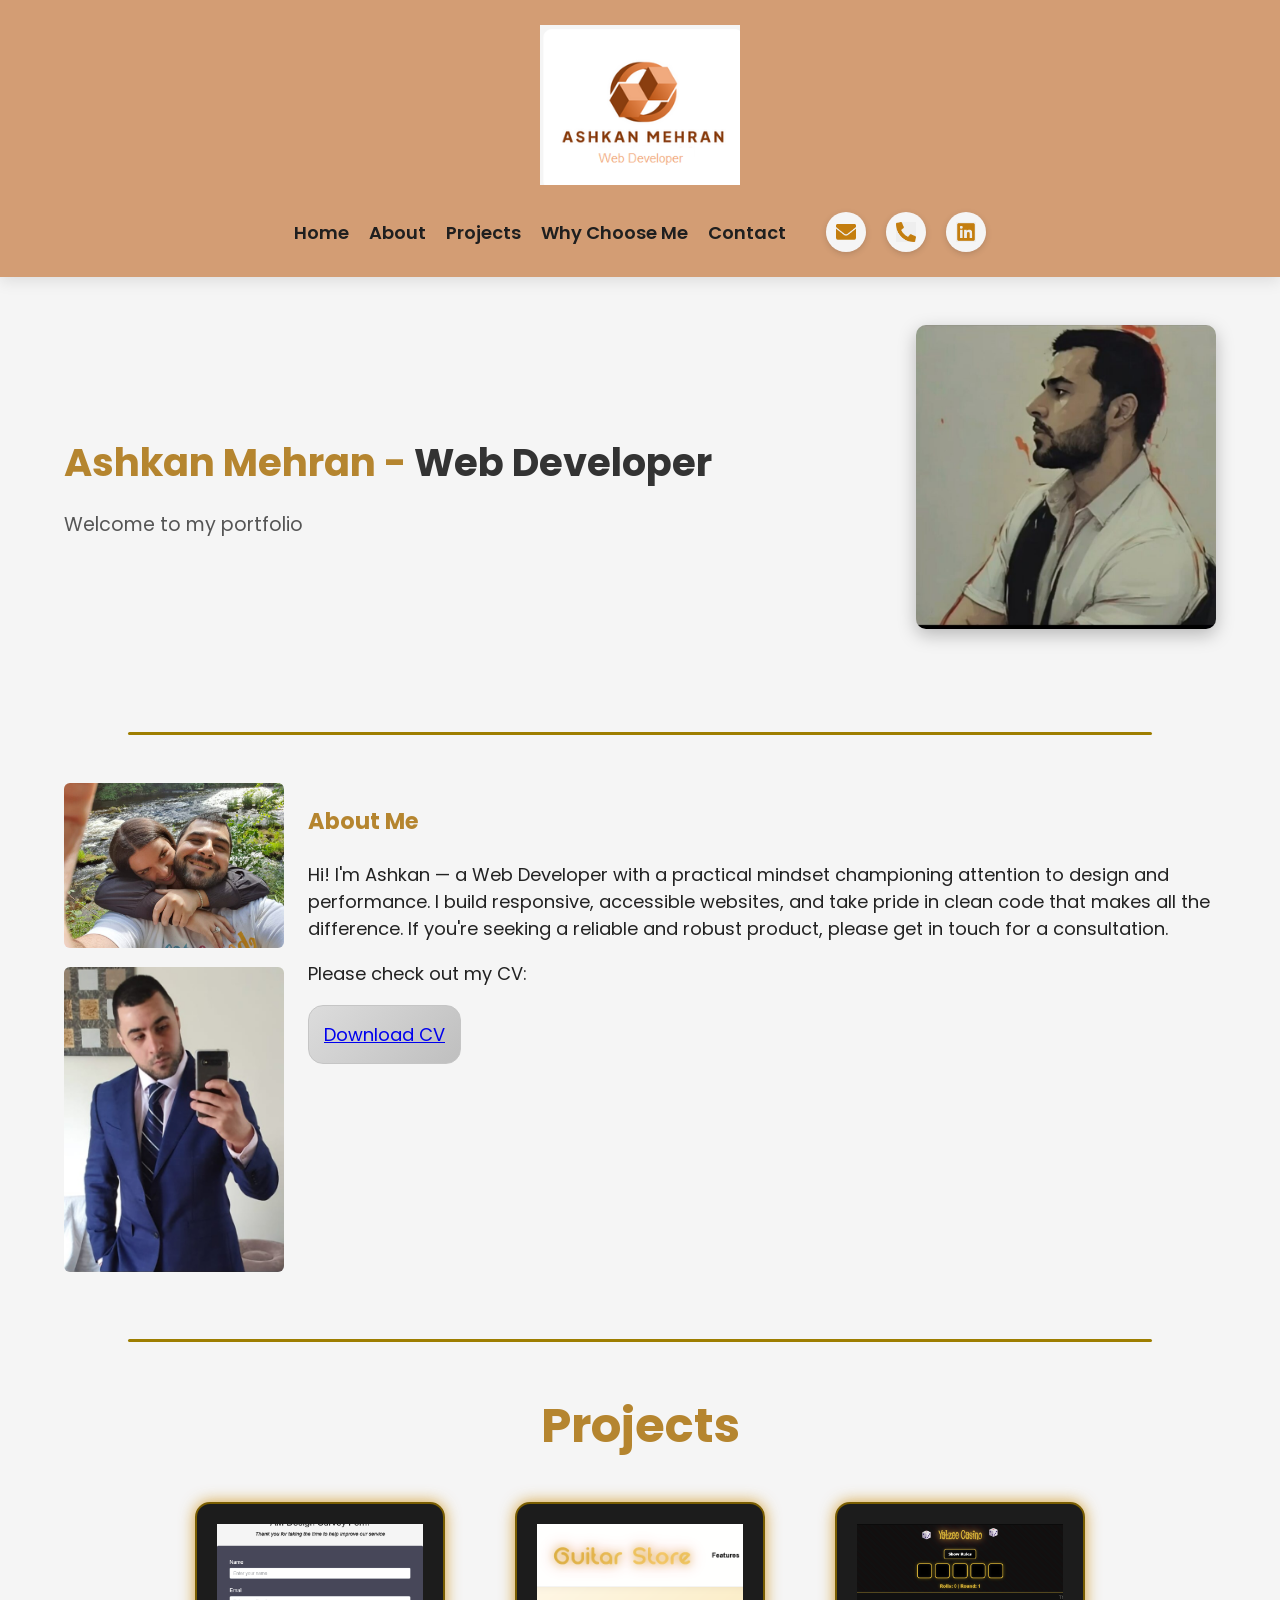
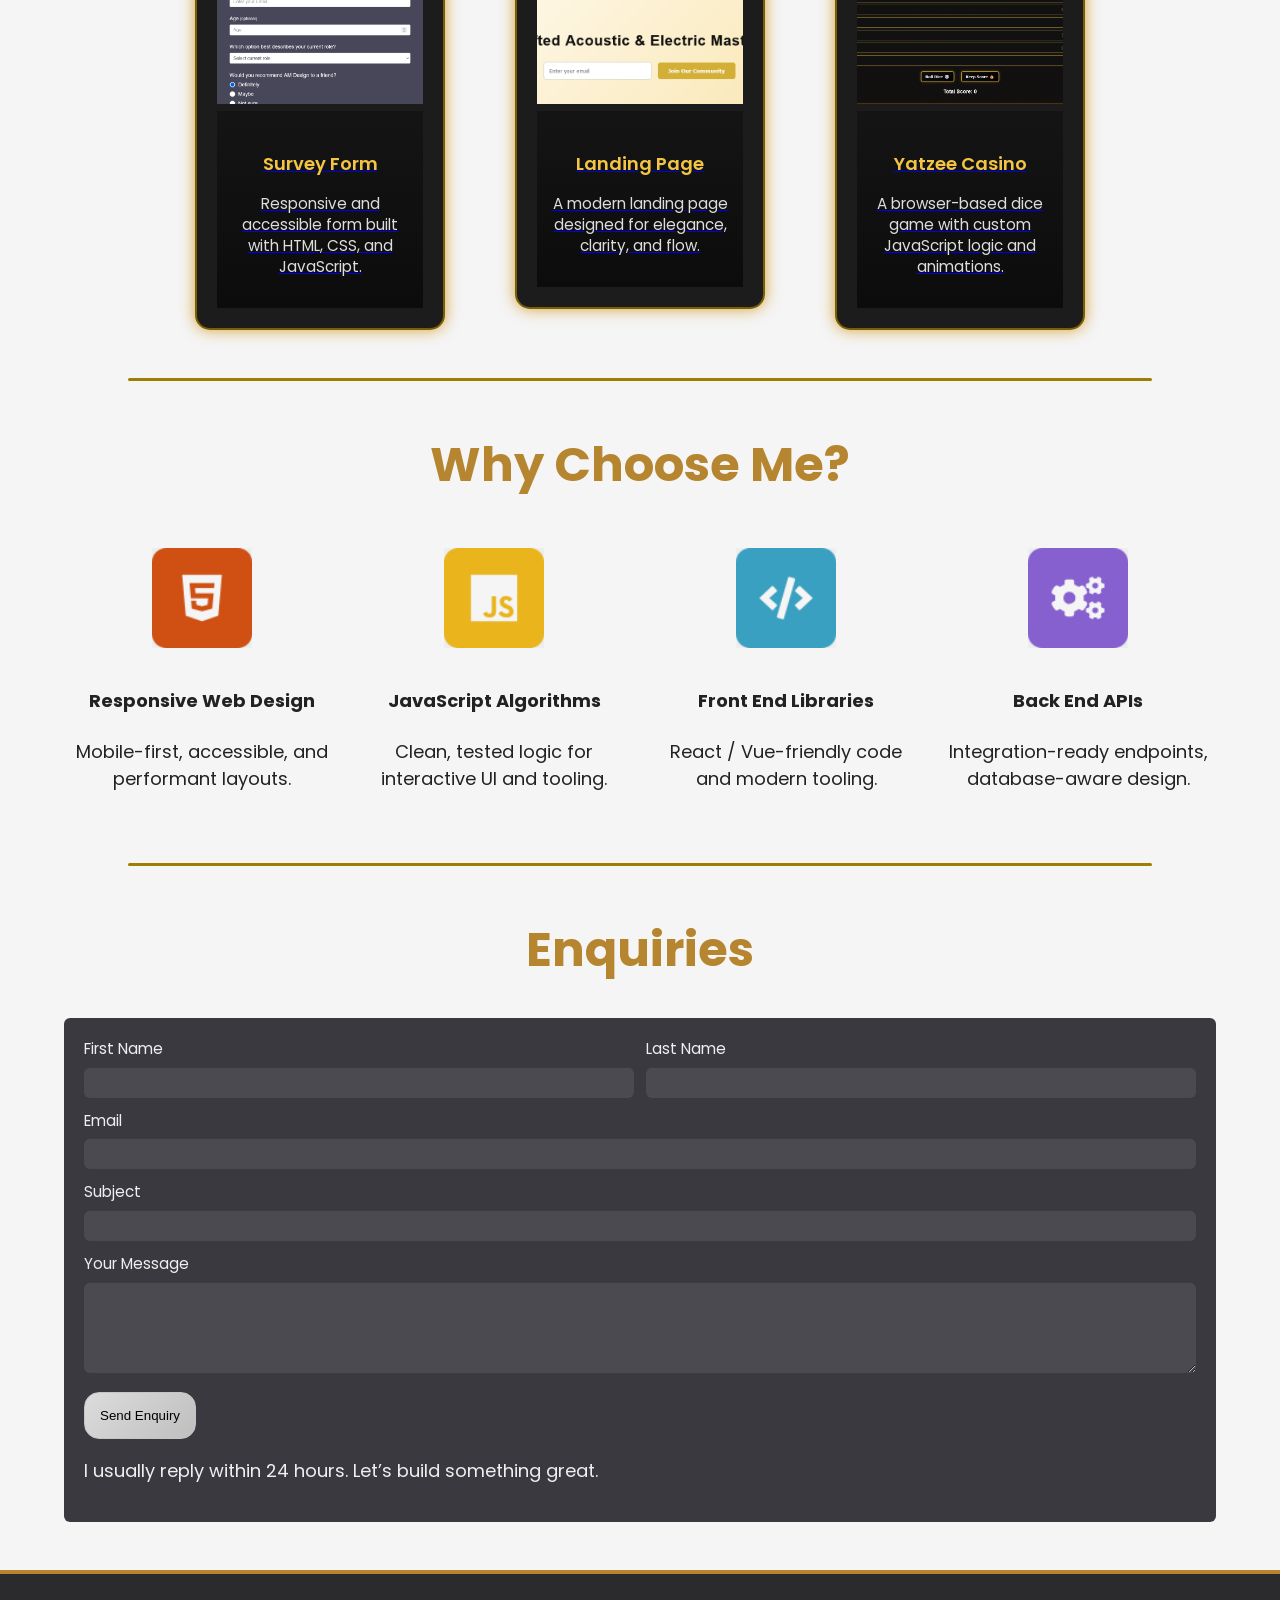
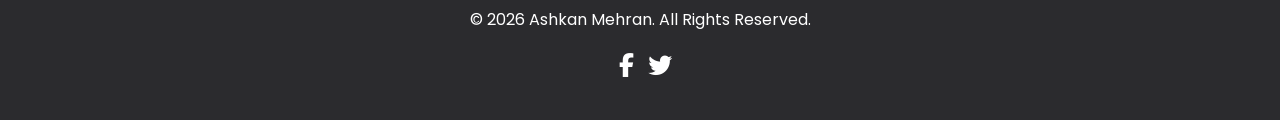
<file: index.html>
<!DOCTYPE html>
<html lang="en">
<head>
  <meta charset="UTF-8">
  <meta name="viewport" content="width=device-width, initial-scale=1.0">
  <title>Ashkan Mehran — Portfolio</title>

  <!-- Google Font -->
  <link href="https://fonts.googleapis.com/css2?family=Poppins:wght@300;400;600;700&display=swap" rel="stylesheet">

  <!-- Main CSS -->
  <link rel="stylesheet" href="CSS/portfolio.css">

  <!-- Theme color for mobile -->
  <meta name="theme-color" content="#b5852f">

  <!-- Font Awesome -->
  <link rel="stylesheet" href="https://cdnjs.cloudflare.com/ajax/libs/font-awesome/6.4.0/css/all.min.css" crossorigin="anonymous" referrerpolicy="no-referrer" />
</head>
<body>
  <!-- SITE WRAPPER --> 
  <div id="site">

    <!-- MAIN CONTENT WRAPPER -->
    <main class="content-wrapper">

      <!-- ================= HEADER ================= -->
      <header class="column-header">
        <!-- Logo -->
        <div class="logo-wrap">
          <img src="Images/hero-portrait.jpg" alt="Ashkan Mehran Logo" class="logo" loading="lazy">
        </div>

        <!-- Navigation Menu -->
        <div class="nav-contact-wrapper">
          <nav class="main-nav">
            <ul>
              <li><a href="#hero">Home</a></li>
              <li><a href="#about">About</a></li>
              <li><a href="#projects">Projects</a></li>
              <li><a href="#why">Why Choose Me</a></li>
              <li><a href="#enquiries">Contact</a></li>
            </ul>
          </nav>

          <!-- Contact Icons -->
          <div class="contact-icons">
            <a href="mailto:ashkan_mehran@hotmail.com"><img src="Images/email.png" alt="Email"></a>
            <a href="tel:+447904156218"><img src="Images/telephone.png" alt="Phone"></a>
            <a href="https://www.linkedin.com/in/ashkan-mehran-b5759971/" target="_blank" rel="noopener"><img src="Images/linkedin.png" alt="LinkedIn"></a>
          </div>
        </div>
      </header>

      <!-- ================= HERO / INTRO ================= -->
      <section id="hero" class="hero">
        <div class="hero-inner">
          <div class="hero-text">
            <h2 class="hero-title">Ashkan Mehran - <span>Web Developer</span></h2>
            <p class="hero-welcome">Welcome to my portfolio</p>
          </div>
          <div class="hero-portrait">
            <img src="Images/side-pic.jpg" alt="Ashkan Portrait">
          </div>
        </div>
      </section>

      <hr class="section-separator">

      <!-- ================= ABOUT ================= -->
      <section id="about" class="section about">
        <div class="container">
          <div class="about-grid">
            <div class="about-images">
              <img src="Images/about-small-1.jpg" alt="About photo 1" class="about-small" loading="lazy">
              <img src="Images/about-small-2.jpg" alt="About photo 2" class="about-small" loading="lazy">
            </div>
            <div class="about-content">
              <h3>About Me</h3>
              <p>
                Hi! I'm Ashkan — a Web Developer with a practical mindset championing
                attention to design and performance. I build responsive, accessible websites,
                and take pride in clean code that makes all the difference. If you're seeking
                a reliable and robust product, please get in touch for a consultation.
              </p>
              <p class="cvinfo">Please check out my CV:</p>
              <a id="downloadBtn" href="Images/Ashkan Mehran CV.pdf" download="Ashkan_Mehran_CV.pdf" class="btn-primary">Download CV</a>
            </div>
          </div>
        </div>
      </section>

      <hr class="section-separator">

      <!-- ================= PROJECTS ================= -->
      <section id="projects" class="section projects">
        <h3 class="section-title">Projects</h3>
        <div class="projects-grid">
          <a href="Projects/Survey/survey.html" class="project-card">
            <img src="Images/survey-thumbnail.png" alt="Survey Form Thumbnail" loading="lazy">
            <div class="project-info">
              <h4>Survey Form</h4>
              <p>Responsive and accessible form built with HTML, CSS, and JavaScript.</p>
            </div>
          </a>
          <a href="Projects/Landing/landing.html" class="project-card">
            <img src="Images/landing-thumbnail.png" alt="Landing Page Thumbnail" loading="lazy">
            <div class="project-info">
              <h4>Landing Page</h4>
              <p>A modern landing page designed for elegance, clarity, and flow.</p>
            </div>
          </a>
          <a href="Projects/Yatzee/yatzee.html" class="project-card">
            <img src="Images/yatzee-thumbnail.png" alt="Yatzee Game Thumbnail" loading="lazy">
            <div class="project-info">
              <h4>Yatzee Casino</h4>
              <p>A browser-based dice game with custom JavaScript logic and animations.</p>
            </div>
          </a>
        </div>
      </section>

      <hr class="section-separator">

      <!-- ================= WHY CHOOSE ME ================= -->
      <section id="why" class="section why">
        <div class="container">
          <h3 class="section-title">Why Choose Me?</h3>
          <div class="features-grid">
            <div class="feature">
              <img src="Images/HTML.png" alt="Responsive Web Design" loading="lazy">
              <h4>Responsive Web Design</h4>
              <p>Mobile-first, accessible, and performant layouts.</p>
            </div>
            <div class="feature">
              <img src="Images/JAVASCRIPT.png" alt="JavaScript" loading="lazy">
              <h4>JavaScript Algorithms</h4>
              <p>Clean, tested logic for interactive UI and tooling.</p>
            </div>
            <div class="feature">
              <img src="Images/FRONTEND.png" alt="Front End Libraries" loading="lazy">
              <h4>Front End Libraries</h4>
              <p>React / Vue-friendly code and modern tooling.</p>
            </div>
            <div class="feature">
              <img src="Images/BACKEND.png" alt="Back End APIs" loading="lazy">
              <h4>Back End APIs</h4>
              <p>Integration-ready endpoints, database-aware design.</p>
            </div>
          </div>
        </div>
      </section>

      <hr class="section-separator">

      <!-- ================= CONTACT / ENQUIRIES ================= -->
      <section id="enquiries" class="section contact">
        <div class="container">
          <h3 class="section-title">Enquiries</h3>
          <div class="contact-wrap">
            <form id="contact-form" action="https://formspree.io/f/xdawaowq" method="POST" class="form-dark contact-form">
              <div class="form-row">
                <label>First Name <input type="text" name="firstName" id="firstName" required></label>
                <label>Last Name <input type="text" name="lastName" id="lastName" required></label>
              </div>
              <label>Email <input type="email" name="email" id="contactEmail" required></label>
              <label>Subject <input type="text" name="subject" id="contactSubject"></label>
              <label>Your Message <textarea name="message" id="contactMessage" rows="5" required></textarea></label>
              <div class="form-actions">
                <button type="submit" class="btn-primary">Send Enquiry</button>
                <span class="form-status" id="form-status" aria-live="polite"></span>
              </div>
              <p>I usually reply within 24 hours. Let’s build something great.</p>
            </form>
          </div>
        </div>
      </section>

    </main> <!-- /content-wrapper -->

    <!-- ================= FOOTER ================= -->
    <footer class="site-footer">
      <div class="footer-inner container">
        <div class="footer-center">
          <p>© <span id="year"></span> Ashkan Mehran. All Rights Reserved.</p>
        </div>
        <div class="footer-right">
          <a href="https://www.facebook.com/MrAshkanMehran" target="_blank" rel="noopener"><i class="fab fa-facebook-f"></i></a>
          <a href="https://x.com/ashkan_mehran" target="_blank" rel="noopener"><i class="fab fa-twitter"></i></a>
        </div>
      </div>
    </footer>

    <!-- Scripts -->
    <script>
      document.getElementById('year').textContent = new Date().getFullYear();
    </script>
    <!-- Main JS -->
    <script src="JS/portfolio.js"></script>

  </div> <!-- /site -->
</body>
</html>
</file>
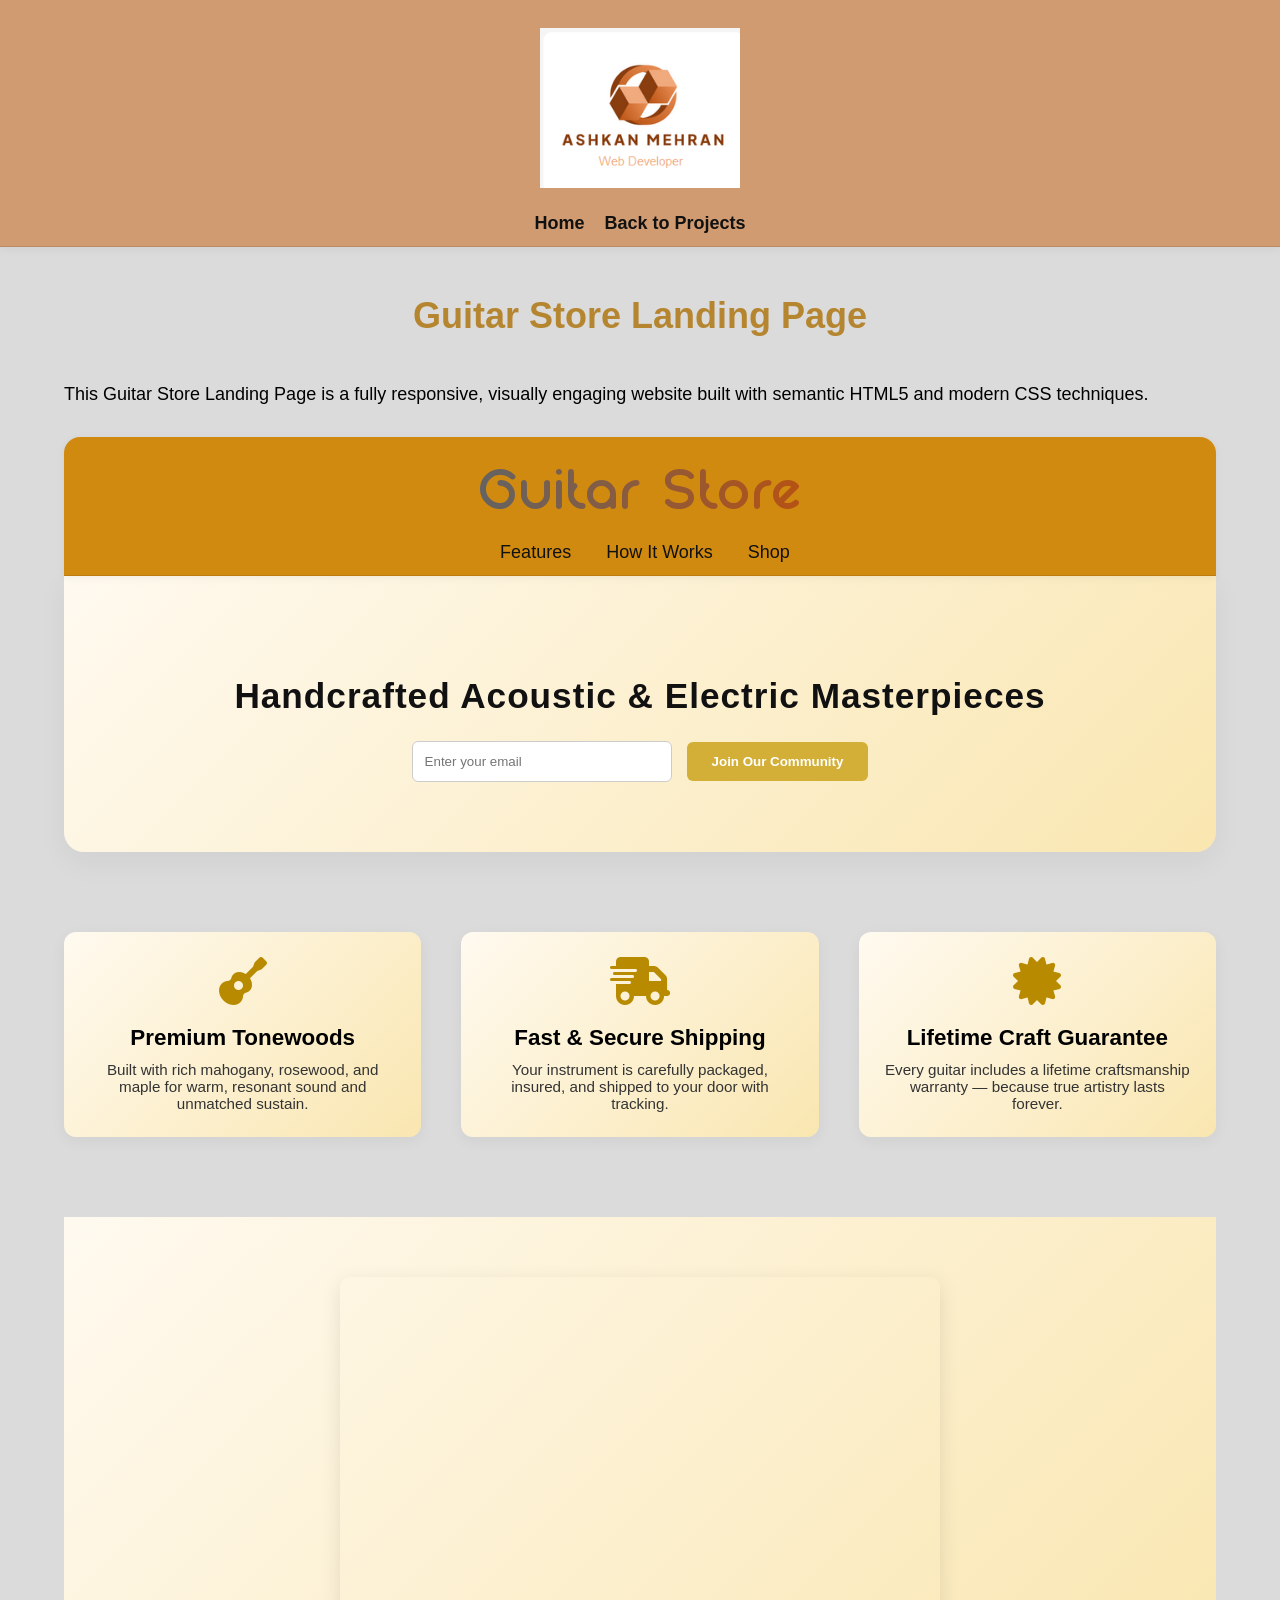
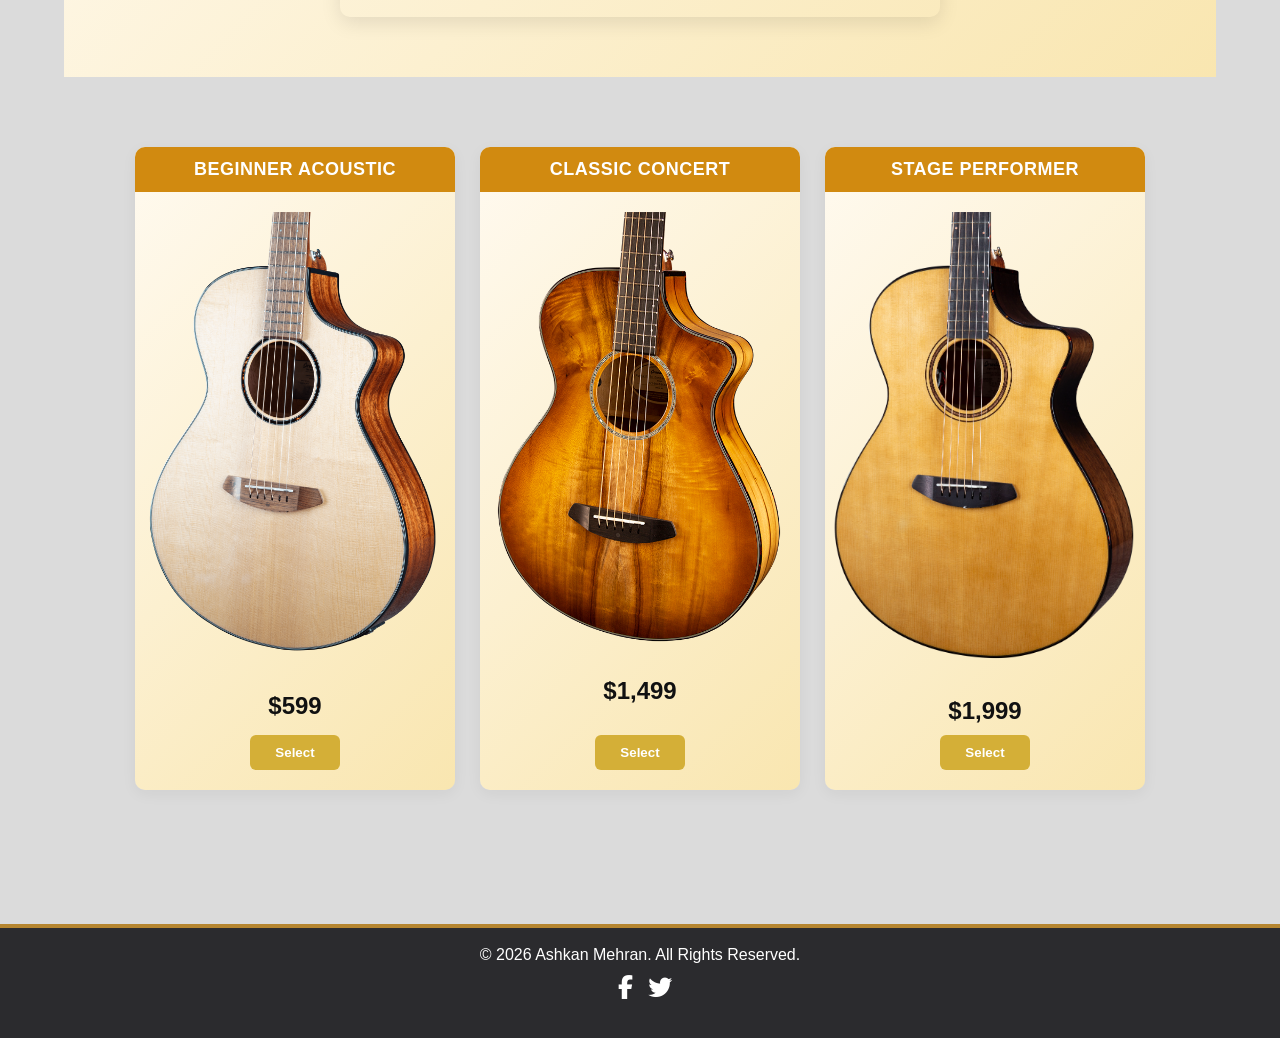
<file: Projects/Landing/landing.html>
<!DOCTYPE html>
<html lang="en">
<head>
  <meta charset="UTF-8">
  <meta name="viewport" content="width=device-width, initial-scale=1.0">
  <title>Guitar Shop Landing Page – Ashkan Mehran</title>
  <link rel="stylesheet" href="landing.css">
  <link rel="stylesheet" href="https://cdnjs.cloudflare.com/ajax/libs/font-awesome/6.4.0/css/all.min.css" crossorigin="anonymous" referrerpolicy="no-referrer" />
</head>
<body>
  <!-- Header -->
  <header class="column-header">
    <div class="logo-wrap">
      <a href="../../index.html"><img src="../../Images/hero-portrait.jpg" alt="Logo" class="logo"></a>
    </div>
    <nav class="main-nav">
      <ul>
        <li><a href="../../index.html#hero">Home</a></li>
        <li><a href="../../index.html#projects">Back to Projects</a></li>
      </ul>
    </nav>
  </header>

<div id="site">
  <div class="container">
    <h1 class="pagetitle"><b>Guitar Store Landing Page</b></h1>
    <p class="project-description">
      This Guitar Store Landing Page is a fully responsive, visually engaging website built with semantic HTML5 and modern CSS techniques. 
    </p>

    <div class="project-preview">
      <main>
        <header class="guitar-header">
          <div class="title-nav">
            <h1 class="sitetitle">Guitar Store</h1>
            <nav>
              <ul class="guitarlist">
                <li><a href="#features">Features</a></li>
                <li><a href="#how-it-works">How It Works</a></li>
                <li><a href="#pricing">Shop</a></li>
              </ul>
            </nav>
          </div>
        </header>

        <section id="hero">
          <h2>Handcrafted Acoustic & Electric Masterpieces</h2>
          <form action="https://www.freecodecamp.com/email-submit">
            <input type="email" placeholder="Enter your email" required>
            <input type="submit" value="Join Our Community">
          </form>
        </section>

        <section id="features">
          <div class="feature">
            <i class="fas fa-guitar"></i>
            <h3>Premium Tonewoods</h3>
            <p>Built with rich mahogany, rosewood, and maple for warm, resonant sound and unmatched sustain.</p>
          </div>
          <div class="feature">
            <i class="fas fa-shipping-fast"></i>
            <h3>Fast & Secure Shipping</h3>
            <p>Your instrument is carefully packaged, insured, and shipped to your door with tracking.</p>
          </div>
          <div class="feature">
            <i class="fas fa-certificate"></i>
            <h3>Lifetime Craft Guarantee</h3>
            <p>Every guitar includes a lifetime craftsmanship warranty — because true artistry lasts forever.</p>
          </div>
        </section>

        <section id="how-it-works">
          <iframe src="https://www.youtube.com/embed/Zw0lAATAEr4" allowfullscreen></iframe>
        </section>

        <section id="pricing">
          <div class="product">
            <div class="level">Beginner Acoustic</div>
            <img src="Images/guitar1.png">
            <h3>$599</h3>
            <button class="select1">Select</button>
          </div>
          <div class="product">
            <div class="level">Classic Concert</div>
            <img src="Images/guitar2.webp">
            <h3>$1,499</h3>
            <button class="select2">Select</button>
          </div>
          <div class="product">
            <div class="level">Stage Performer</div>
            <img src="Images/guitar3.webp">
            <h3>$1,999</h3>
            <button class="select3">Select</button>
          </div>
        </section>
      </main>
    </div>
  </div>
</div>

<footer class="site-footer">
  <div class="footer-inner container">
    <div class="footer-center">
      <p>© <span id="year"></span> Ashkan Mehran. All Rights Reserved.</p>
    </div>
    <div class="footer-right">
      <a href="https://www.facebook.com/MrAshkanMehran" target="_blank" rel="noopener"><i class="fab fa-facebook-f"></i></a>
      <a href="https://x.com/ashkan_mehran" target="_blank" rel="noopener"><i class="fab fa-twitter"></i></a>
    </div>
  </div>
</footer>

<script>
  document.getElementById('year').textContent = new Date().getFullYear();
</script>
</body>
</html>
</file>
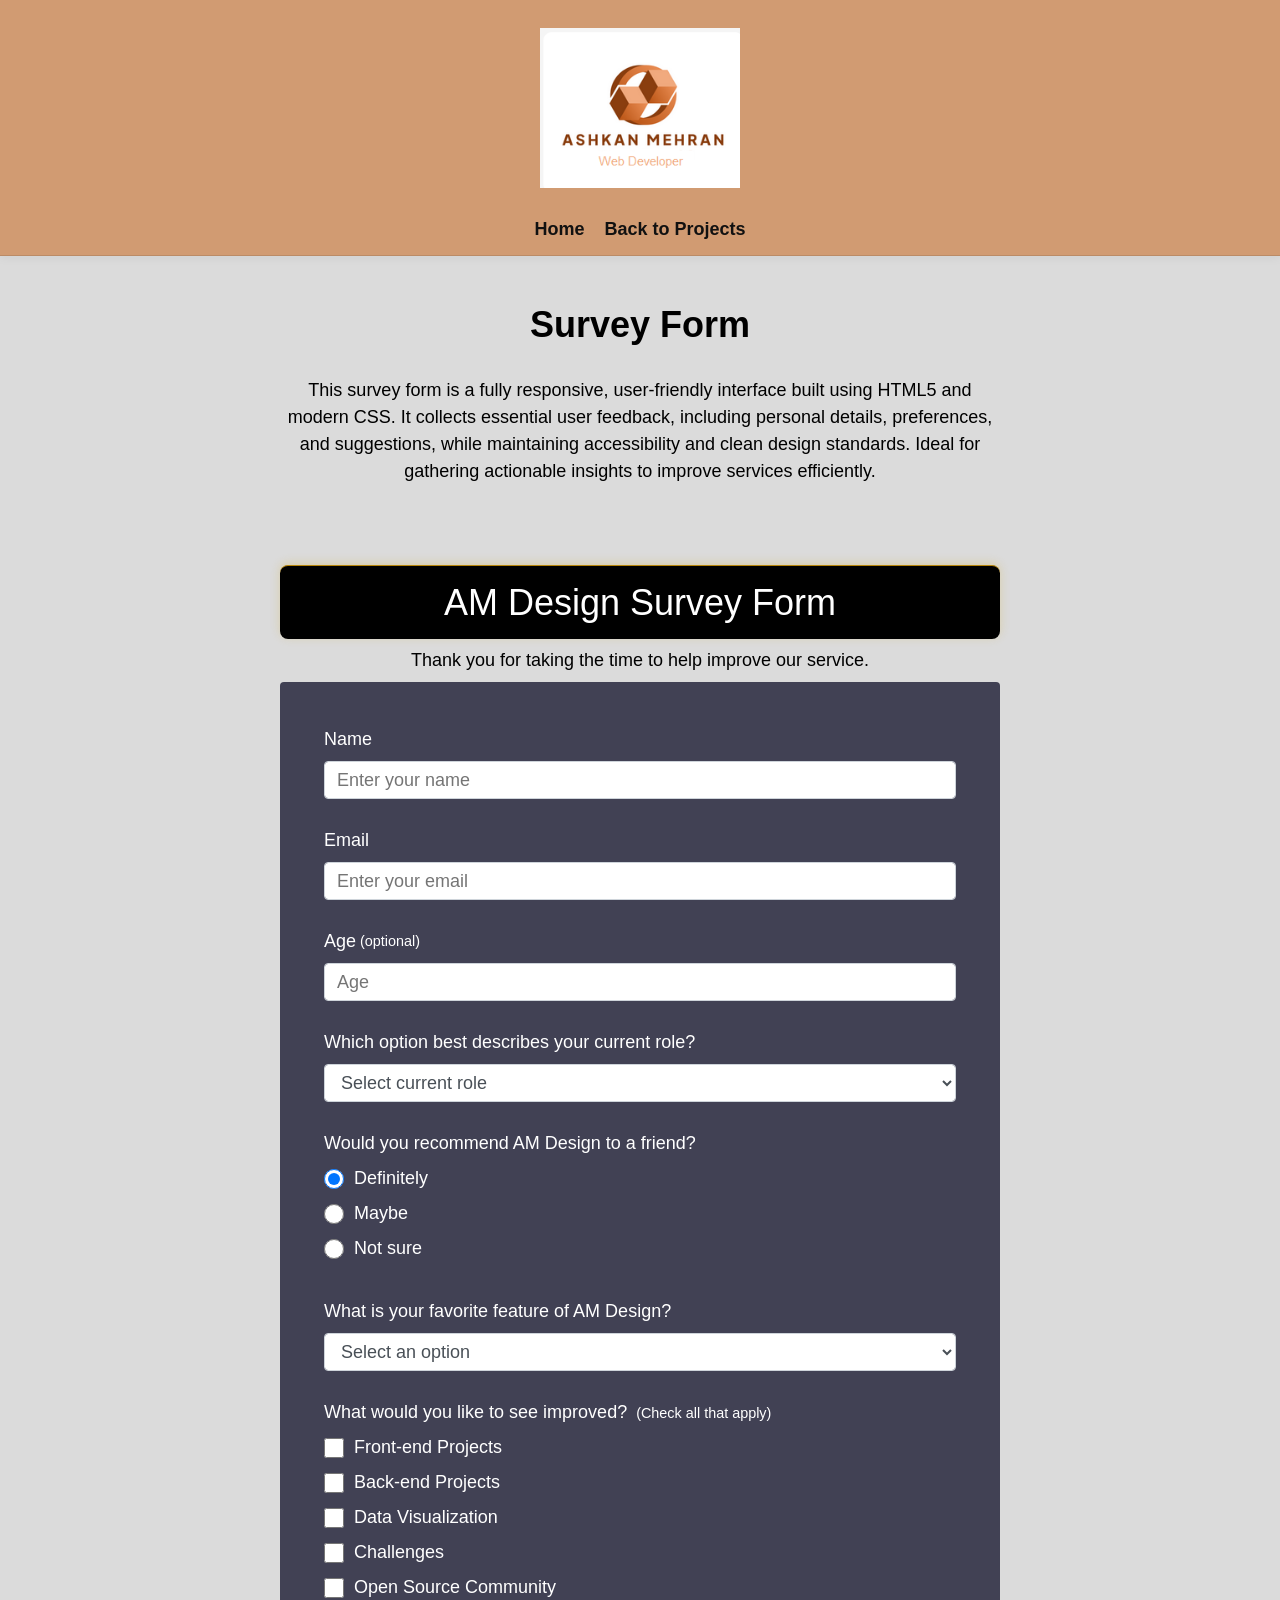
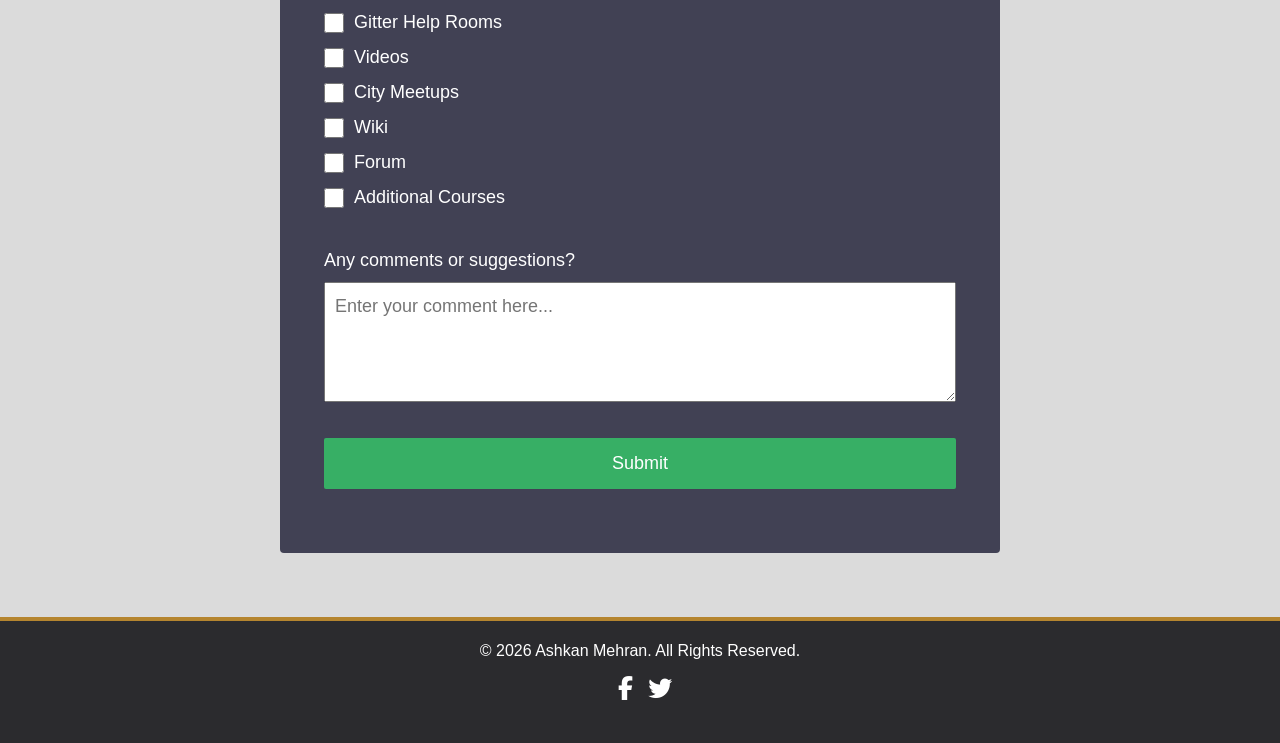
<file: Projects/Survey/survey.html>
<!DOCTYPE html>
<html lang="en">
<head>
  <meta charset="UTF-8">
  <meta name="viewport" content="width=device-width, initial-scale=1.0">
  <title>Design Survey – Ashkan Mehran</title>
  <link rel="stylesheet" href="survey.css">
    <!-- Font awesome preload-->
  <link rel="stylesheet" href="https://cdnjs.cloudflare.com/ajax/libs/font-awesome/6.4.0/css/all.min.css" crossorigin="anonymous" referrerpolicy="no-referrer" />
</head>
<body>
  <!-- Header -->
  <header class="column-header">
    <div class="logo-wrap">
      <a href="../../index.html"><img src="../../Images/hero-portrait.jpg" alt="Logo" class="logo"></a>
    </div>
    <nav class="main-nav">
      <ul>
        <li><a href="../../index.html#hero">Home</a></li>
        <li><a href="../../index.html#projects">Back to Projects</a></li>
      </ul>
    </nav>
  </header>
  <div id="site">
   <!-- MAIN CONTENT -->
  <main class="container">

    <h1 class="pagetitle"><b>Survey Form</b></h1>
    <div class="project-description center-text">
    <p class="form-description">
    This survey form is a fully responsive, user-friendly interface built using HTML5 and modern CSS. 
    It collects essential user feedback, including personal details, preferences, and suggestions, 
    while maintaining accessibility and clean design standards. Ideal for gathering actionable insights 
    to improve services efficiently.
    </p>
    </div>
    <h1 class="formtitle">AM Design Survey Form</h1>
    <p id="description" class="center-text">Thank you for taking the time to help improve our service.</p>
    <form id="survey-form">
      <div class="form-group">
        <label for="name">Name</label>
        <input type="text" id="name" class="form-control" placeholder="Enter your name" required>
      </div>

      <div class="form-group">
        <label for="email">Email</label>
        <input type="email" id="email" class="form-control" placeholder="Enter your email" required>
      </div>

      <div class="form-group">
        <label for="number">Age <span class="clue">(optional)</span></label>
        <input type="number" id="number" class="form-control" min="10" max="99" placeholder="Age">
      </div>

      <div class="form-group">
        <p>Which option best describes your current role?</p>
        <select id="dropdown" class="form-control" required>
          <option disabled selected value>Select current role</option>
          <option value="student">Student</option>
          <option value="job">Full Time Job</option>
          <option value="learner">Full Time Learner</option>
          <option value="preferNo">Prefer not to say</option>
          <option value="other">Other</option>
        </select>
      </div>

      <div class="form-group">
        <p>Would you recommend AM Design to a friend?</p>
        <label><input type="radio" name="user-recommend" value="definitely" class="input-radio" checked>Definitely</label>
        <label><input type="radio" name="user-recommend" value="maybe" class="input-radio">Maybe</label>
        <label><input type="radio" name="user-recommend" value="not-sure" class="input-radio">Not sure</label>
      </div>

      <div class="form-group">
        <p>What is your favorite feature of AM Design?</p>
        <select id="most-like" class="form-control" required>
          <option disabled selected value>Select an option</option>
          <option value="challenges">Challenges</option>
          <option value="projects">Projects</option>
          <option value="community">Community</option>
          <option value="openSource">Open Source</option>
        </select>
      </div>

      <div class="form-group">
        <p>What would you like to see improved? <span class="clue">(Check all that apply)</span></p>
        <label><input type="checkbox" class="input-checkbox">Front-end Projects</label>
        <label><input type="checkbox" class="input-checkbox">Back-end Projects</label>
        <label><input type="checkbox" class="input-checkbox">Data Visualization</label>
        <label><input type="checkbox" class="input-checkbox">Challenges</label>
        <label><input type="checkbox" class="input-checkbox">Open Source Community</label>
        <label><input type="checkbox" class="input-checkbox">Gitter Help Rooms</label>
        <label><input type="checkbox" class="input-checkbox">Videos</label>
        <label><input type="checkbox" class="input-checkbox">City Meetups</label>
        <label><input type="checkbox" class="input-checkbox">Wiki</label>
        <label><input type="checkbox" class="input-checkbox">Forum</label>
        <label><input type="checkbox" class="input-checkbox">Additional Courses</label>
      </div>

      <div class="form-group">
        <p>Any comments or suggestions?</p>
        <textarea id="comments" class="input-textarea" placeholder="Enter your comment here..."></textarea>
      </div>

      <div class="form-group">
        <button type="submit" class="submit-button center-btn">Submit</button>
      </div>
    </form>
  </main>
  </div>
    <!-- ================= FOOTER ================= -->
    <footer class="site-footer">
      <div class="footer-inner container">
        <div class="footer-center">
          <p>© <span id="year"></span> Ashkan Mehran. All Rights Reserved.</p>
        </div>
        <div class="footer-right">
        <a href="https://www.facebook.com/MrAshkanMehran" target="_blank" rel="noopener"><i class="fab fa-facebook-f"></i></a>
        <a href="https://x.com/ashkan_mehran" target="_blank" rel="noopener"><i class="fab fa-twitter"></i></a>
        </div>
      </div>
    </footer>
  <script>
    document.getElementById('year').textContent = new Date().getFullYear();
  </script>

  </body>
  </html>
</file>
<file: CSS/portfolio.css>
/* ------------------------- Theme Variables ------------------------- */
:root {
  --accent: #b5852f;
  --bg: #f5f5f5;
  --panel: #3a3940;
  --panel-text: #efefef;
  --card-bg: #fff;
  --muted: #777;
  --max-width: 1200px;
  --radius: 10px;
  --gap: 1.25rem;
  --font: "Poppins", sans-serif;
}

/* ------------------------- Base & Reset ------------------------- */
* { box-sizing: border-box; }
html { scroll-behavior: smooth; scroll-padding-top: 280px; }
html, body, #site { height: 100%; }
body {
  margin: 0;
  font-family: var(--font);
  color: #222;
  line-height: 1.5;
  background: var(--bg);
  -webkit-font-smoothing: antialiased;
  -moz-osx-font-smoothing: grayscale;
  font-size: 18px;
}
.container { width: 90%; max-width: var(--max-width); margin: 0 auto;}

/* ------------------------- Header ------------------------- */
.column-header {
  display: flex;
  flex-direction: column;
  align-items: center;
  gap: 20px;
  padding: 25px 15px;
  position: sticky;
  top: 0;
  background: rgba(208,151,107,0.938);
  z-index: 1000;
  box-shadow: 0 4px 15px rgba(0,0,0,0.1);
  text-align: center;
  backdrop-filter: blur(8px);
}
.nav-contact-wrapper {
  display: flex;
  gap: 40px;
  align-items: center;
  justify-content: center;
  flex-wrap: wrap;
}
.main-nav ul { display: flex; gap: 20px; list-style: none; padding: 0; margin: 0; }
.main-nav ul li a {
  font-weight: 600;
  text-decoration: none;
  color: #1f1f1f;
  padding: 5px 0;
  position: relative;
}
.main-nav ul li a::after {
  content: '';
  display: block;
  width: 0;
  height: 2px;
  background: var(--accent);
  position: absolute;
  bottom: 0; left: 0;
  transition: width 0.3s;
}
.main-nav ul li a:hover::after { width: 100%; }

.logo{
  width: 200px;
  height: 160px;
}
.contact-icons { display: flex; gap: 20px; align-items: center; }
.contact-icons a {
  display: inline-flex;
  align-items: center;
  justify-content: center;
  width: 40px; height: 40px;
  border-radius: 50%;
  background: #f5f5f5;
  box-shadow: 0 2px 6px rgba(0,0,0,0.15);
  transition: transform 0.3s, background 0.3s;
}
.contact-icons a img { width: 20px; height: 20px; object-fit: contain; }
.contact-icons a:hover { transform: scale(1.15); background: var(--accent); }
.contact-icons a:hover img { filter: brightness(0) invert(1); }

/* ------------------------- Hero Section ------------------------- */
.hero { padding: 48px 0; background: transparent; }
.hero-inner {
  display: grid;
  grid-template-columns: 1fr 300px;
  gap: 2rem;
  align-items: center;
  width: 90%;
  max-width: var(--max-width);
  margin: 0 auto;
}
.hero-title { color: var(--accent); font-size: 2.4rem; font-weight: 700; margin-bottom: 0.5rem; }
.hero-title span { color: #333; }
.hero-welcome { color: #555; font-size: 1.2rem; font-weight: 400; }
.hero-portrait img {
  width: 100%; max-width: 300px;
  height: auto;
  object-fit: cover;
  border-radius: 10px;
  box-shadow: 0 6px 18px rgba(0,0,0,0.25);
  background: #fff;
}

/* ------------------------- Sections ------------------------- */
.section { padding: 0 0; }
.section-title { text-align: center; color: var(--accent); font-size: 3rem; font-weight: 700; margin-bottom: 2rem; }
.section-separator { height: 3px; background: #9e7e00; width: 80%; margin: 3rem auto; border-radius: 2px; border: none; }

/* ------------------------- About ------------------------- */

#about { scroll-margin-top: 45px;}
.about-grid { display: grid; grid-template-columns: 220px 1fr; gap: 1.5rem; align-items: start; }
.about-small { width: 100%; border-radius: 6px; margin-bottom: 12px; }
.about-content h3 { font-size: 1.4rem; color: var(--accent); }
.btn-primary {
  display: inline-block;
  padding: 15px;
  border-radius: 15px;
  border: 1px solid #c5c5c5;
  background: linear-gradient(135deg,#dcdcdc,#bfbfbf);
  transition: transform 0.4s, box-shadow 0.4s, background 0.4s;
}
.btn-primary:hover {
  transform: translateY(-6px);
  box-shadow: 0 8px 20px rgba(0,0,0,0.15),0 0 25px rgba(255,215,0,0.4);
  background: linear-gradient(135deg,#ffcc33,#d4af37);
}

/* ------------------------- Projects ------------------------- */

#projects { scroll-margin-top: 45px;}
.projects-grid {
  display: grid;
  grid-template-columns: repeat(auto-fit,minmax(250px,200px));
  gap: 70px;
  justify-content: center;
  align-items: start;
  margin: 40px auto;
  padding: 0 10px;
}
.project-card {
  background: #1c1c1c;
  border: 2px solid rgb(122,94,2);
  border-radius: 15px;
  text-align: center;
  padding: 20px;
  box-shadow: 0 0 15px rgba(204,138,8,0.788);
  transition: transform 0.3s ease, box-shadow 0.3s ease;
}
.project-card:hover { transform: translateY(-8px); box-shadow: 0 10px 25px rgba(255,215,0,0.3); }
.project-card img { width: 100%; height: 180px; object-fit: cover; transition: opacity 0.3s ease; }
.project-card:hover img { opacity: 0.85; }
.project-info { padding: 15px; background: linear-gradient(180deg, rgba(20,20,20,0.95), rgba(10,10,10,0.9)); }
.project-info h4 { color: #f4c542; margin-bottom: 8px; font-weight: 600; }
.project-info p { font-size: 0.95rem; color: #ddd; line-height: 1.4; }

/* ------------------------- Features ------------------------- */

#why { scroll-margin-top: 45px;}
.features-grid { display: grid; grid-template-columns: repeat(4,1fr); gap: 16px; text-align: center; }
.feature { transition: transform 0.4s, box-shadow 0.4s; border-radius: 15px; overflow: hidden; padding: 5px; }
.feature:hover { transform: translateY(-6px); box-shadow: 0 8px 20px rgba(0,0,0,0.15); }
.feature img { height: 100px; margin: 10px 0 8px; }

/* ------------------------- Contact Form ------------------------- */

#enquiries { scroll-margin-top: 45px;}
.form-dark {
  background: var(--panel);
  color: var(--panel-text);
  padding: 20px;
  border-radius: 6px;
}
.form-dark label { display: block; margin-bottom: 12px; font-size: 0.95rem; }
.form-dark input, .form-dark select, .form-dark textarea {
  width: 100%;
  padding: 8px 10px;
  border-radius: 6px;
  border: none;
  margin-top: 6px;
  background: #4a4a50;
  color: var(--panel-text);
  box-shadow: inset 0 1px 0 rgba(0,0,0,0.2);
}

.form-dark input::placeholder { color: #ddd; }
.contact-form .form-row { display: flex; gap: 12px; }
.contact-form .form-row label { flex: 1; }
.form-actions { display: flex; gap: 12px; align-items: center; }
.form-status { font-size: 0.95rem; color: #d8ffd8; }
.contact-form{ margin-bottom: 3rem;}

/* ------------------------- Footer ------------------------- */
.site-footer {
  background: #2b2b2e;
  color: #fff;
  padding: 18px 0 36px;
  border-top: 4px solid var(--accent);
}
.footer-inner { display: flex; align-items: center; justify-content: space-between; flex-direction: column; font-size: 16px;}

.footer-right a {
  color: #fff; /* or whatever color */
  font-size: 24px;
  margin-left: 10px;
  transition: transform 0.2s;
}

.footer-right a:hover {
  transform: scale(1.2);
  color: #b5852f; /* hover color */
}

/* ------------------------- Responsive ------------------------- */
@media(max-width:900px){
  .hero-inner{grid-template-columns:1fr;text-align:center}
  .hero-portrait{margin:0 auto}
  .about-grid{grid-template-columns:1fr}
  .features-grid{grid-template-columns:repeat(2,1fr)}
  .contact-form .form-row{flex-direction:column}
  .footer-inner{flex-direction:column;text-align:center}
}
</file>
<file: Projects/Landing/landing.css>
/* ========== GLOBAL STYLES ========== */
* {
  margin: 0;
  padding: 0;
  box-sizing: border-box;
}

html {
  scroll-behavior: smooth;
  scroll-padding-top: -200px; /* match your sticky header height */
}

.column-header{
  display: flex;
  flex-direction: column;
  align-items: center;
  margin:0;
  gap: 20px;
  top: 0;
  left: 0;
  width: 100%;
  background: rgba(208, 151, 107, 0.938);
  backdrop-filter: blur(10px); 
  padding: 12px 25px;
  border-bottom: 1px solid rgba(0,0,0,0.1);
  box-shadow: 0 2px 10px rgba(0,0,0,0.05);
  z-index: 999;
}

nav ul {
  display: flex;
  list-style: none;
  gap: 20px;
}

.column-header .main-nav ul li a{
  position: relative;
  color: #111;
  text-decoration: none;
  padding-bottom: 4px; /* gives room for underline */
  font-weight: 600;
}

.column-header .main-nav ul li a::after{
  content: '';
  position: absolute;
  left: 0;
  bottom: 0;
  width: 0;
  height: 2px;
  background:#b5852f;          /* golden brown accent */
  transition: width 0.3s ease;
}

.column-header .main-nav ul li a:hover::after{
  width: 100%; /* makes the line animate across */
}

.column-header .main-nav ul li a:hover{
  color: #777777;
}

body {
  font-family: "Poppins", sans-serif;
  background-color: #dbdbdb;
  color: #000000;
  display: block;
  flex-direction: column;
  min-height: 100vh;   /* ensures full viewport height */
  font-size: 1.125rem;
  margin: 0;
}

.sitetitle {
  font-size: 4rem;
  font-family: "Guitar", sans-serif;
  background: linear-gradient(90deg, #636363 0%, #b65214 50%, #000000 100%);
  background-size: 200% auto;
  -webkit-background-clip: text;
 margin-right: 40rem;
 margin-bottom: 2rem;
}

.pagetitle{
  color: #b5852f;
  text-align: center;
  padding: 15px 0;
  position: relative;
  z-index: 2;
  border-radius: 0.5rem;
  margin-bottom: 2rem;
  margin-top: 2rem;
}

h1{
  font-weight: 400;
  line-height: 1.2;
}

/* ========== CONTAINER ========== */
.container {
  width:90%;
  max-width:var(--max-width);
  margin:0 auto;
  align-items: center;
  text-align: center;
}

.container .project-description{
  text-align: left;
  margin-bottom: 2rem;
}
/* ========== HEADER ========== */

.guitar-header {
  position: sticky;
  display: flex;
  flex-direction: column;
  align-items: center;
  top: 0;
  left: 0;
  margin: 20;
  gap: 1px;
  background: rgb(209, 138, 16);
  backdrop-filter: blur(10px);
  justify-content: center;
  padding: 12px 25px;
  border-bottom: 1px solid rgba(0,0,0,0.1);
  box-shadow: 0 2px 10px rgba(0,0,0,0.05);
  z-index: 999;
  border-top-left-radius: 1rem;
  border-top-right-radius: 1rem;
}

.guitar-header .sitetitle {
  text-align: center;
  margin: 0;
}

.guitar-header nav ul {
  display: flex;
  justify-content: center;
  flex-wrap: wrap;
  list-style: none;
  gap: 20px;
  padding: 0;
  margin-top: 1rem;
}

.project-preview .guitar-header .guitar-logo img {
  margin-top: 10px;
  width: 250px;
  border-radius: 1rem;
  margin-left: 10px;
  margin-bottom: 10px;
}

.logo{
  width: 200px;
  height: 160px;
  margin-top: 1rem;
}

header h1 {
  font-size: 2.8rem;
  font-family: "LoungeBait", serif;
  letter-spacing: 2px;
  color: #b88a00;
  background: linear-gradient(90deg, #d4af37 0%, #ffdf7e 50%, #d4af37 100%);
  background-size: 200% auto;
  -webkit-background-clip: text;
  -webkit-text-fill-color: transparent;
  animation: shine 6s linear infinite;
}

@keyframes shine {
  0% { background-position: 200% center; }
  100% { background-position: -200% center; }
}

.project-preview .guitar-header nav ul {
  gap: 35px;
} 

.project-preview .guitar-header .guitarlist li a{
  position: relative;
  color: #111;
  text-decoration: none;
  padding-bottom: 4px; /* gives room for underline */
}

.project-preview .guitar-header .guitarlist li a::after{
  content: '';
  position: absolute;
  left: 0;
  bottom: 0;
  width: 0;
  height: 2px;
  background:#b5852f;          /* golden brown accent */
  transition: width 0.3s ease;
}

.project-preview .guitar-header .guitarlist li a:hover::after{
  width: 100%;
}

.project-preview .guitar-header .guitarlist li a:hover{
  color: #777777;
}

.title-nav .guitarlist{
  margin-left: 10px;
}

/* ========== HERO SECTION ========== */
#hero {
  text-align: center;
  padding: 100px 20px 70px;
  background: linear-gradient(135deg, #fffaf0, #f9e6b0);
  border-radius: 0 0 20px 20px;
  box-shadow: 0 10px 30px rgba(0,0,0,0.05);
  scroll-margin-top: 180px;
}

#hero h2 {
  font-size: 2.2rem;
  color: #111;
  margin-bottom: 25px;
  letter-spacing: 1px;
}

#hero form input[type="email"] {
  padding: 12px;
  width: 260px;
  border: 1px solid #ccc;
  border-radius: 6px;
  margin-right: 10px;
}

#hero form input[type="submit"] {
  padding: 12px 25px;
  border: none;
  background: #d4af37;
  color: #fff;
  font-weight: 700;
  border-radius: 6px;
  cursor: pointer;
  transition: all 0.3s ease;
}

#hero form input[type="submit"]:hover {
  background: #b88a00;
  transform: translateY(-2px);
}

/* ========== FEATURES ========== */
#features {
  display: grid;
  grid-template-columns: repeat(auto-fit, minmax(270px, 1fr));
  gap: 40px;
  padding: 80px 0;
  text-align: center;
  scroll-margin-top: 200px;
}

.feature {
  background: linear-gradient(135deg, #fffaf0, #f9e6b0);
  padding: 25px;
  border-radius: 12px;
  box-shadow: 0 4px 15px rgba(0,0,0,0.05);
  transition: transform 0.3s ease, box-shadow 0.3s ease;
  /* height: 150px;  ← remove this */
  display: flex;
  flex-direction: column;
  justify-content: flex-start; /* ensures icon stays at top */
}

.feature:hover {
  transform: translateY(-6px);
  box-shadow: 0 10px 25px rgba(0,0,0,0.1);
}

.feature i {
  font-size: 3rem;
  color: #b88a00;
  margin-bottom: 20px;
}

.feature h3 {
  font-size: 1.4rem;
  margin-bottom: 10px;
}

.feature p {
  font-size: 0.95rem;
  color: #333;
}

/* ========== VIDEO SECTION ========== */
#how-it-works {
  display: flex;
  justify-content: center;
  padding: 60px 20px;
  background: linear-gradient(135deg, #fffaf0, #f9e6b0);
  scroll-margin-top: 220px;
}

#how-it-works iframe {
  width: 100%;
  max-width: 600px;
  height: 340px;
  border: none;
  border-radius: 10px;
  box-shadow: 0 6px 20px rgba(0,0,0,0.1);
}

/* ========== PRODUCTS / PRICING ========== */
#pricing {
  display: flex;
  flex-wrap: wrap;
  justify-content: center;
  gap: 25px;
  padding: 70px 0;
  scroll-margin-top: 200px;
}

.select1{
  margin-top: 5px;
}

.select2{
  margin-top: 20px;
}

.product {
  flex: 1 1 300px;
  max-width: 320px;
  border-radius: 10px;
  background: linear-gradient(135deg, #fffaf0, #f9e6b0);
  box-shadow: 0 4px 15px rgba(0,0,0,0.05);
  transition: all 0.3s ease;
  text-align: center;
  overflow: hidden;
}

.product:hover {
  transform: translateY(-5px);
  box-shadow: 0 12px 25px rgba(0,0,0,0.15);
}

.product .level {
  background: rgb(209, 138, 16);
  color: #fff;
  padding: 12px 0;
  font-weight: 700;
  text-transform: uppercase;
  letter-spacing: 0.5px;
}

.product img {
  width: 100%;
  height: auto;
  margin: 20px 0;
}

.product h3 {
  font-size: 1.5rem;
  margin-bottom: 10px;
  color: #111;
}

.product button {
  padding: 10px 25px;
  border: none;
  background: #d4af37;
  color: #fff;
  font-weight: bold;
  border-radius: 6px;
  cursor: pointer;
  margin-bottom: 20px;
  transition: all 0.3s ease;
}

.product button:hover {
  background: #b88a00;
  transform: translateY(-2px);
}

/* ------------------------- Footer ------------------------- */
.site-footer {
  margin-top: 4rem;
  background: #2b2b2e;
  color: #fff;
  padding: 18px 0 36px;
  border-top: 4px solid #b5852f;
 
}
.footer-inner {display: flex; flex-direction: column; align-items: center; justify-content: space-between; gap: 10px; font-size: 1rem;}

.footer-right a {
  color: #fff; /* or whatever color */
  font-size: 24px;
  margin-left: 10px;
  transition: transform 0.2s;
}

.footer-right a:hover {
  transform: scale(1.2);
  color: #b5852f; /* hover color */
}

/* ========== RESPONSIVE ========== */
@media(max-width: 700px) {
  header {
    flex-direction: column;
    text-align: center;
  }
  nav ul {
    flex-direction: column;
    gap: 10px;
  }
  #hero h2 {
    font-size: 1.8rem;
  }
}

@media (min-width: 800px) {
  #site .container {
    max-width: 800px;
  }
}

@media (min-width: 1200px) {
  #site .container {
    max-width: 1200px;
  }
}

/* ================== FONT ================== */
@font-face {
  font-family: "Guitar";
  src: url("Fonts/GUITAR\ ACOUSTIC.ttf") format("truetype");
  font-weight: normal;
  font-style: normal;
}
</file>
<file: Projects/Survey/survey.css>
:root {
  --color-white: #f3f3f3;
  --color-darkblue: #1b1b32;
  --color-darkblue-alpha: rgba(27, 27, 50, 0.8);
  --color-green: #37af65;
}

html, body #site{
  height: 100%;
}

body {
  font-family: "Poppins", sans-serif; 
  background-color: #dbdbdb;
  color: #fff;
  line-height: 1.5;
  margin: 0;
  -webkit-font-smoothing: antialiased;
  -moz-osx-font-smoothing: grayscale;
  font-size: 18px;
}

/* ================== HEADER ================== */
.column-header {
  display: flex;
  flex-direction: column;
  align-items: center;
  justify-content: center;
  gap: 20px;
  top: 0;
  left: 0;
  width: 100%;
  background: rgba(208, 151, 107, 0.938);
  backdrop-filter: blur(10px);
  padding: 12px 25px;
  border-bottom: 1px solid rgba(0,0,0,0.1);
  box-shadow: 0 2px 10px rgba(0,0,0,0.05);
  z-index: 999;
}

/* Navigation Bar  */

nav ul {
display: flex;
list-style: none;
gap: 20px;
margin: 0;
padding: 0;

}

/* Navigation Bar Menu Options*/
.column-header .main-nav ul li a {
  position: relative;
  color: #111;
  text-decoration: none;
  padding-bottom: 4px;
  font-weight: 600;
}

.column-header .main-nav ul li a::after{
  content:'';
  position:absolute;
  left:0;
  bottom:0;
  width: 0;
  height: 2px;
  background-color: #b5852f;
  transition: width 0.3s ease;
}

.column-header .main-nav ul li a:hover::after{
  width: 100%; /* makes the line animate across */
}

.column-header .main-nav ul li a:hover{
  color: #777777;
}

.logo{
  width: 200px;
  height: 160px;
  margin-top: 1rem;
}


/* FORM TITLE */

.formtitle{
  background-color: #000000;
  color: #ffffff;
  text-align: center;
  padding: 15px 0;
  border-top: 1px solid #b8860b;
  box-shadow: 0 -2px 10px rgba(212, 175, 55, 0.3);
  position: relative;
  z-index: 2;
  margin-top: 5rem;
  border-radius: 0.5rem;
}

.pagetitle{
  color: #000000;
  text-align: center;
  padding: 15px 0;
  position: relative;
  z-index: 2;
  border-radius: 0.5rem;
  margin-bottom: 1rem;
  margin-top: 2rem;
}

.center-text{
 
  color: #000000;
  text-align: center;
  position: relative;
  z-index: 2;
 
}

*,
*::before,
*::after {
  box-sizing: border-box;
}

/* mobile friendly alternative to using background-attachment: fixed */

h1 {
  font-weight: 400;
  line-height: 1.2;
}


h1,
p {
  margin-top: 0;
  margin-bottom: 0.5rem
}

label {
  display: flex;
  align-items: center;
  font-size: 1.125rem;
  margin-bottom: 0.5rem;
  
}

input,
button,
select,
textarea {
  margin: 0;
  font-family: inherit;
  font-size: inherit;
  line-height: inherit;
   
}

button {
  border: none;
}

.container {
  width: 90%; max-width: 1200px; margin: 0 auto;
}

@media (min-width: 576px) {
  #site .container {
    max-width: 540px;
  }
}

@media (min-width: 768px) {
  #site .container {
    max-width: 720px;
  }
}

.header {
  padding: 0 0.625rem;
  margin-bottom: 1.875rem;
}

.description {
  font-style: italic;
  font-weight: 200;
  text-shadow: 1px 1px 1px rgba(0, 0, 0, 0.4);
}

.clue {
  margin-left: 0.25rem;
  font-size: 0.9rem;
  color: white;
}

.text-center {
  text-align: center;
}

.form-description{
  font-size: 1.125rem;
}

/* form */

form {
  background: var(--color-darkblue-alpha);
  padding: 2.5rem 0.625rem;
  border-radius: 0.25rem;
  color: white;
}

@media (min-width: 480px) {
  form {
    padding: 2.5rem;
  }
}

.form-group {
  margin: 0 auto 1.25rem auto;
  padding: 0.25rem;
}

.form-control {
  display: block;
  width: 100%;
  height: 2.375rem;
  padding: 0.375rem 0.75rem;
  color: #495057;
  background-color: #fff;
  background-clip: padding-box;
  border: 1px solid #ced4da;
  border-radius: 0.25rem;
  transition: border-color 0.15s ease-in-out, box-shadow 0.15s ease-in-out;
}

.form-control:focus {
  border-color: #80bdff;
  outline: 0;
  box-shadow: 0 0 0 0.2rem rgb(91, 90, 90);
}

.input-radio,
.input-checkbox {
  display: inline-block;
  margin-right: 0.625rem;
  min-height: 1.25rem;
  min-width: 1.25rem;
}

.input-textarea {
  min-height: 120px;
  width: 100%;
  padding: 0.625rem;
  resize: vertical;
}

.submit-button {
  display: block;
  width: 100%;
  padding: 0.75rem;
  background: var(--color-green);
  color: inherit;
  border-radius: 2px;
  cursor: pointer;
}

/* ------------------------- Footer ------------------------- */
.site-footer {
  margin-top: 4rem;
  background: #2b2b2e;
  color: #fff;
  padding: 18px 0 36px;
  border-top: 4px solid #b5852f;
}
.footer-inner { display: flex; flex-direction: column; align-items: center; justify-content: space-between; font-size: 1rem;}

.footer-right a {
  color: #fff; /* or whatever color */
  font-size: 24px;
  margin-left: 10px;
  transition: transform 0.2s;
}

.footer-right a:hover {
  transform: scale(1.2);
  color: #b5852f; /* hover color */
}
</file>
